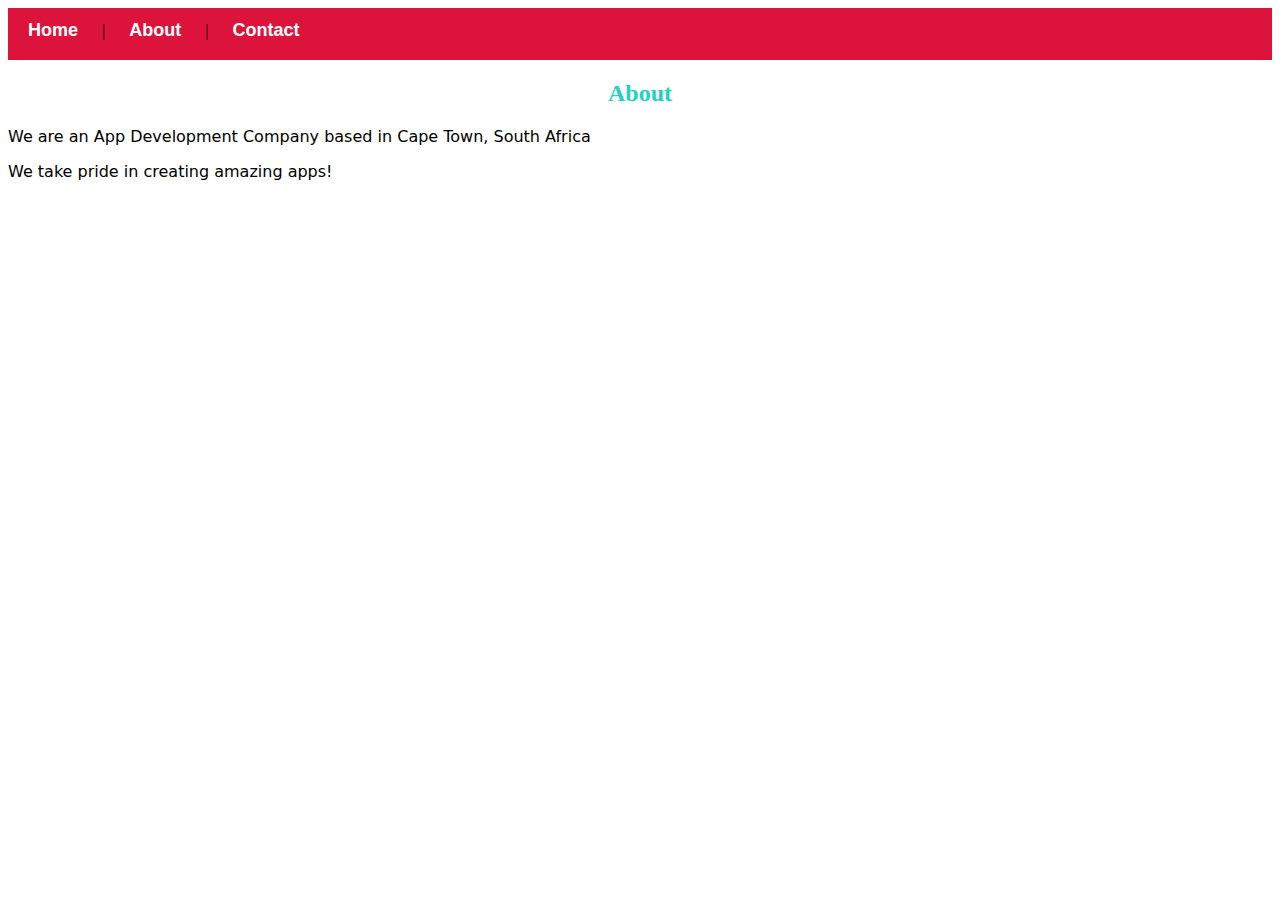
<file: about.html>
<!DOCTYPE html>
<html lang="en">
<head>
    <meta charset="UTF-8">
    <meta name="viewport" content="width=device-width, initial-scale=1.0">
    <title>About</title>
    <link rel="stylesheet" href="style.css">
</head>
<body>
    <div id="menu">
        <a href="index.html">Home</a> |
        <a href="about.html">About</a> |
        <a href="contact.html">Contact</a>
    </div>
    <h2>About</h2>

    <p>We are an App Development Company based in Cape Town, South Africa</p>
    <p>We take pride in creating amazing apps!</p>


</body>
</html>
</file>
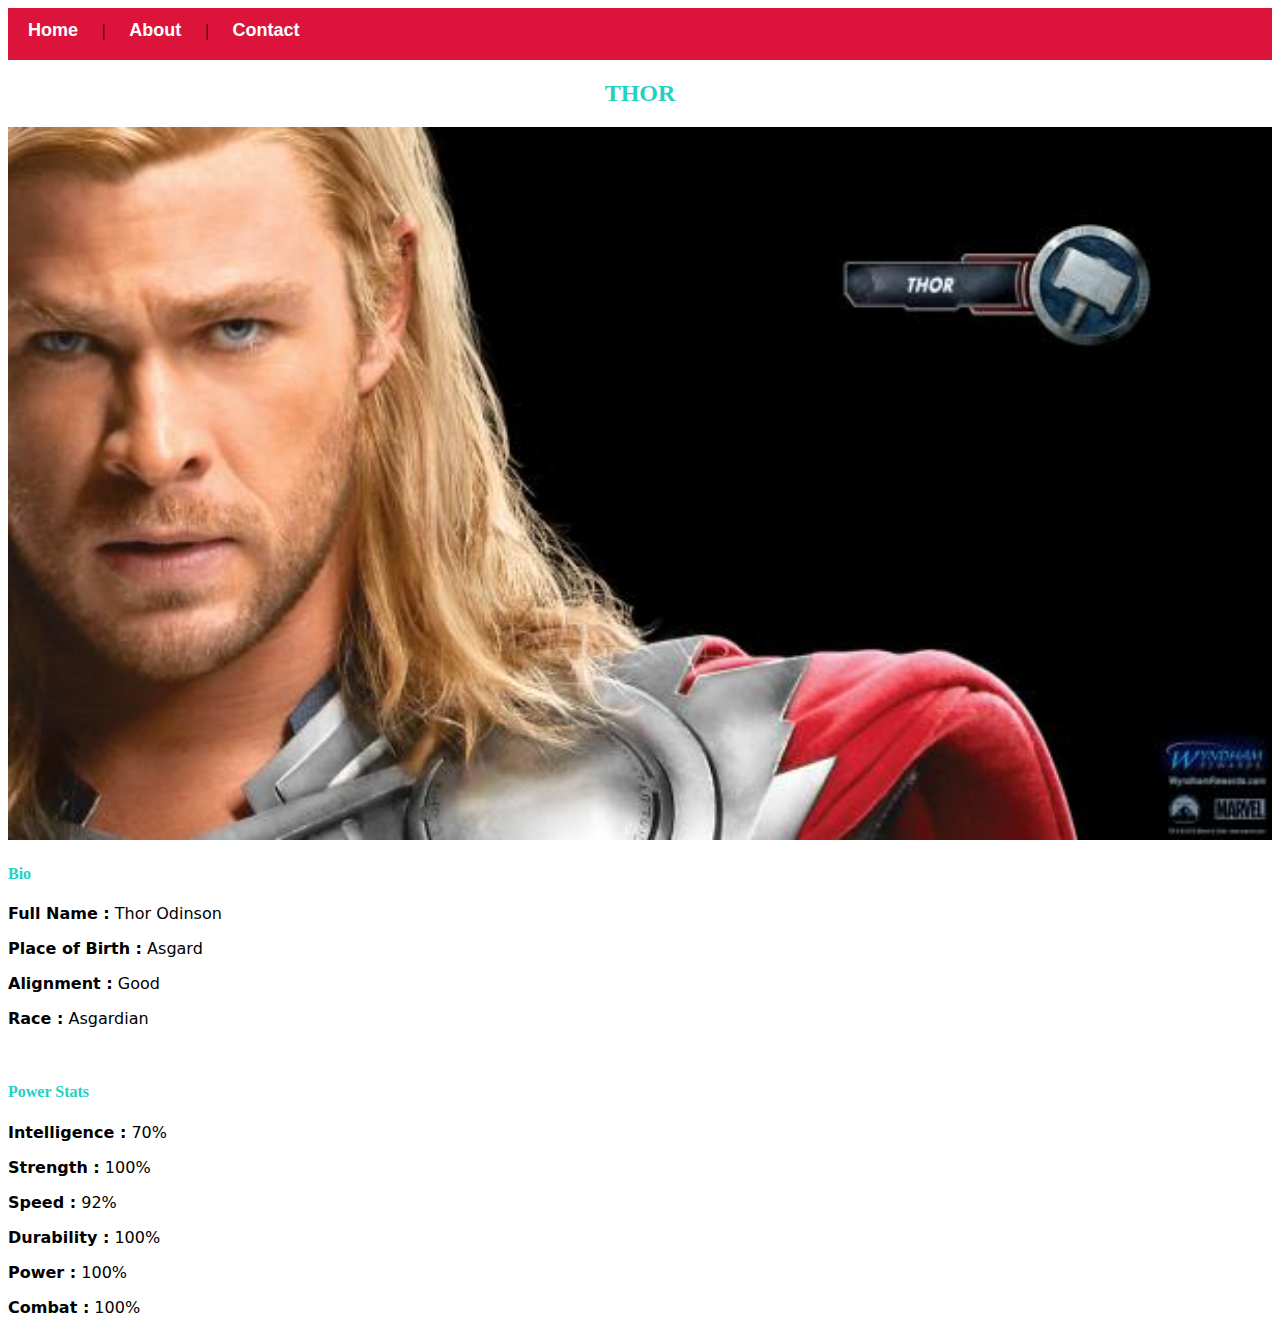
<file: avenger-1.html>
<!DOCTYPE html>
<html lang="en">
<head>
    <meta charset="UTF-8">
    <meta name="viewport" content="width=device-width, initial-scale=1.0">
    <title>Thor</title>
    <link rel="stylesheet" href="style.css">
</head>
<body>
    <div id="menu">
        <a href="index.html">Home</a> |
        <a href="about.html">About</a> |
        <a href="contact.html">Contact</a>
    </div>
    <h2>THOR</h2>
    <div class="gallery">
        <img src="images/avengers_01.jpg" />

    </div>
    <h4>Bio</h4>
    <p><b>Full Name :</b> Thor Odinson</p>
    <p><b>Place of Birth :</b> Asgard</p>
    <p><b>Alignment :</b> Good</p>
    <p><b>Race :</b> Asgardian</p>
    <br/>
    <h4>Power Stats</h4>
    <p><b>Intelligence :</b> 70%</p>
    <p><b>Strength :</b> 100%</p>
    <p><b>Speed :</b> 92%</p>
    <p><b>Durability :</b> 100%</p>
    <p><b>Power :</b> 100%</p>
    <p><b>Combat :</b> 100%</p>

</body>
</html>
</file>
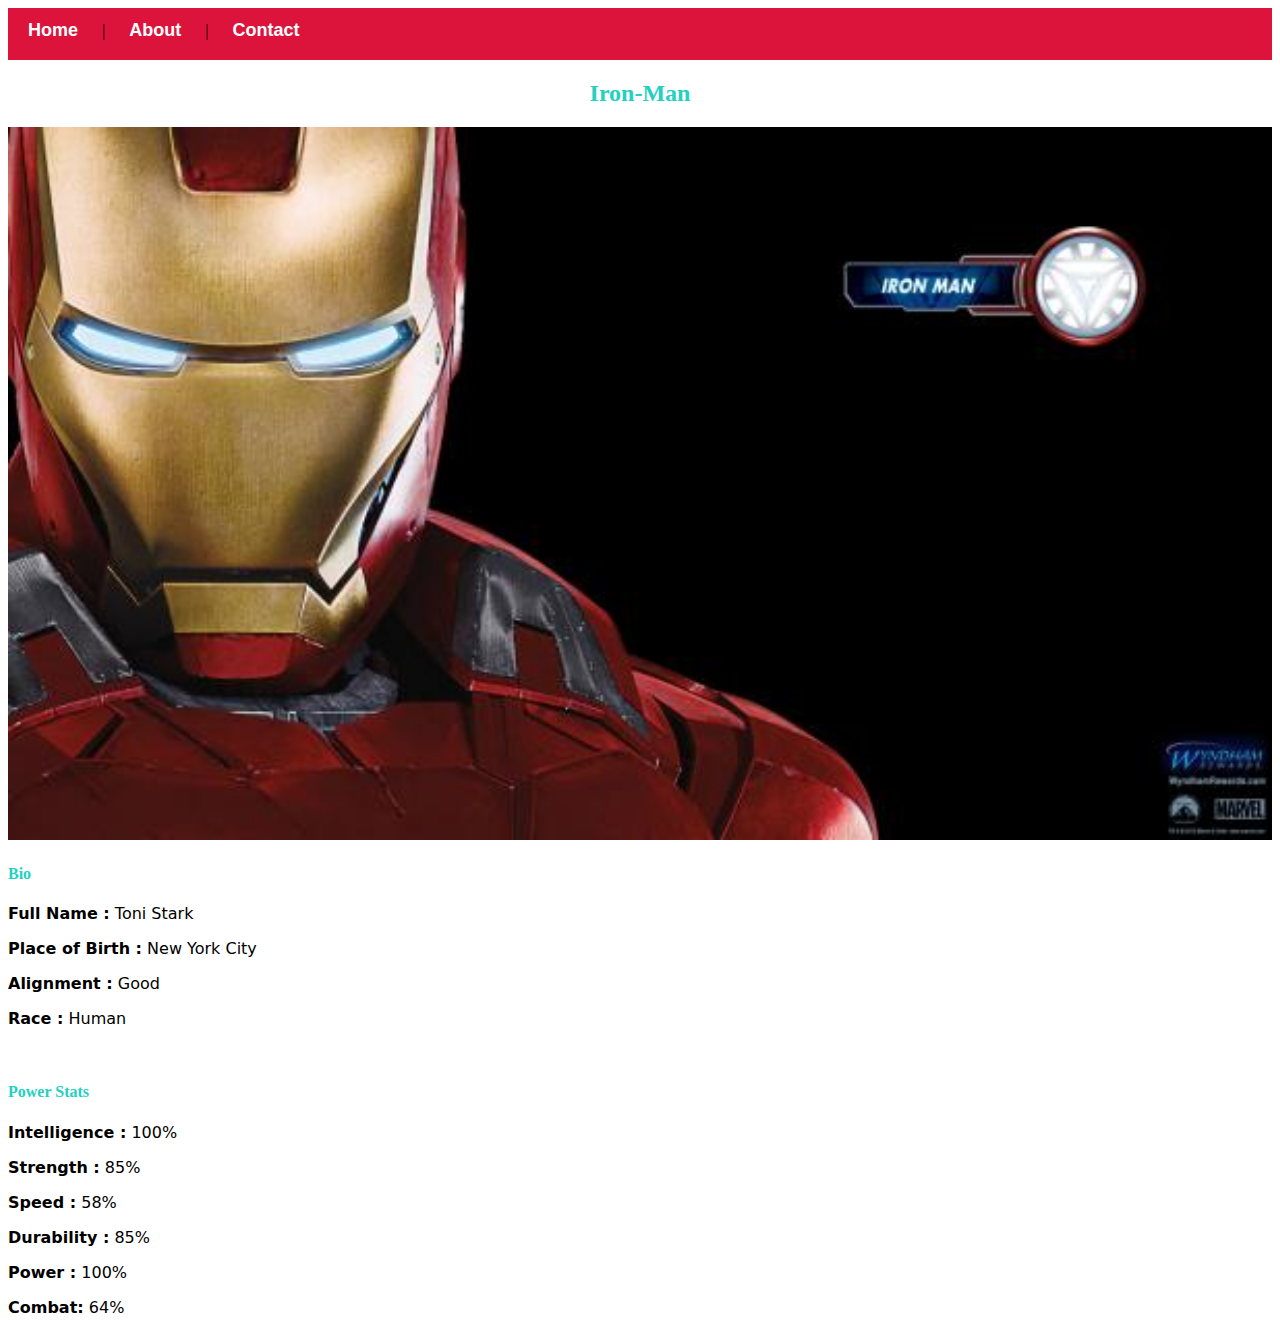
<file: avenger-2.html>
<!DOCTYPE html>
<html lang="en">
<head>
    <meta charset="UTF-8">
    <meta name="viewport" content="width=device-width, initial-scale=1.0">
    <title>Iron Man</title>
    <link rel="stylesheet" href="style.css">
</head>
<body>
    <div id="menu">
        <a href="index.html">Home</a> |
        <a href="about.html">About</a> |
        <a href="contact.html">Contact</a>
    </div>
    <h2>Iron-Man</h2>
    <div class="gallery">
        <img src="images/avengers_02.jpg" />

    </div>
    <h4>Bio</h4>
    <p><b>Full Name :</b> Toni Stark</p>
    <p><b>Place of Birth :</b> New York City</p>
    <p><b>Alignment :</b> Good</p>
    <p><b>Race :</b> Human</p>
    <br/>
    <h4>Power Stats</h4>
    <p><b>Intelligence :</b> 100%</p>
    <p><b>Strength :</b> 85%</p>
    <p><b>Speed :</b> 58%</p>
    <p><b>Durability :</b> 85%</p>
    <p><b>Power :</b> 100%</p>
    <p><b>Combat:</b> 64%</p>

</body>
</html>
</file>
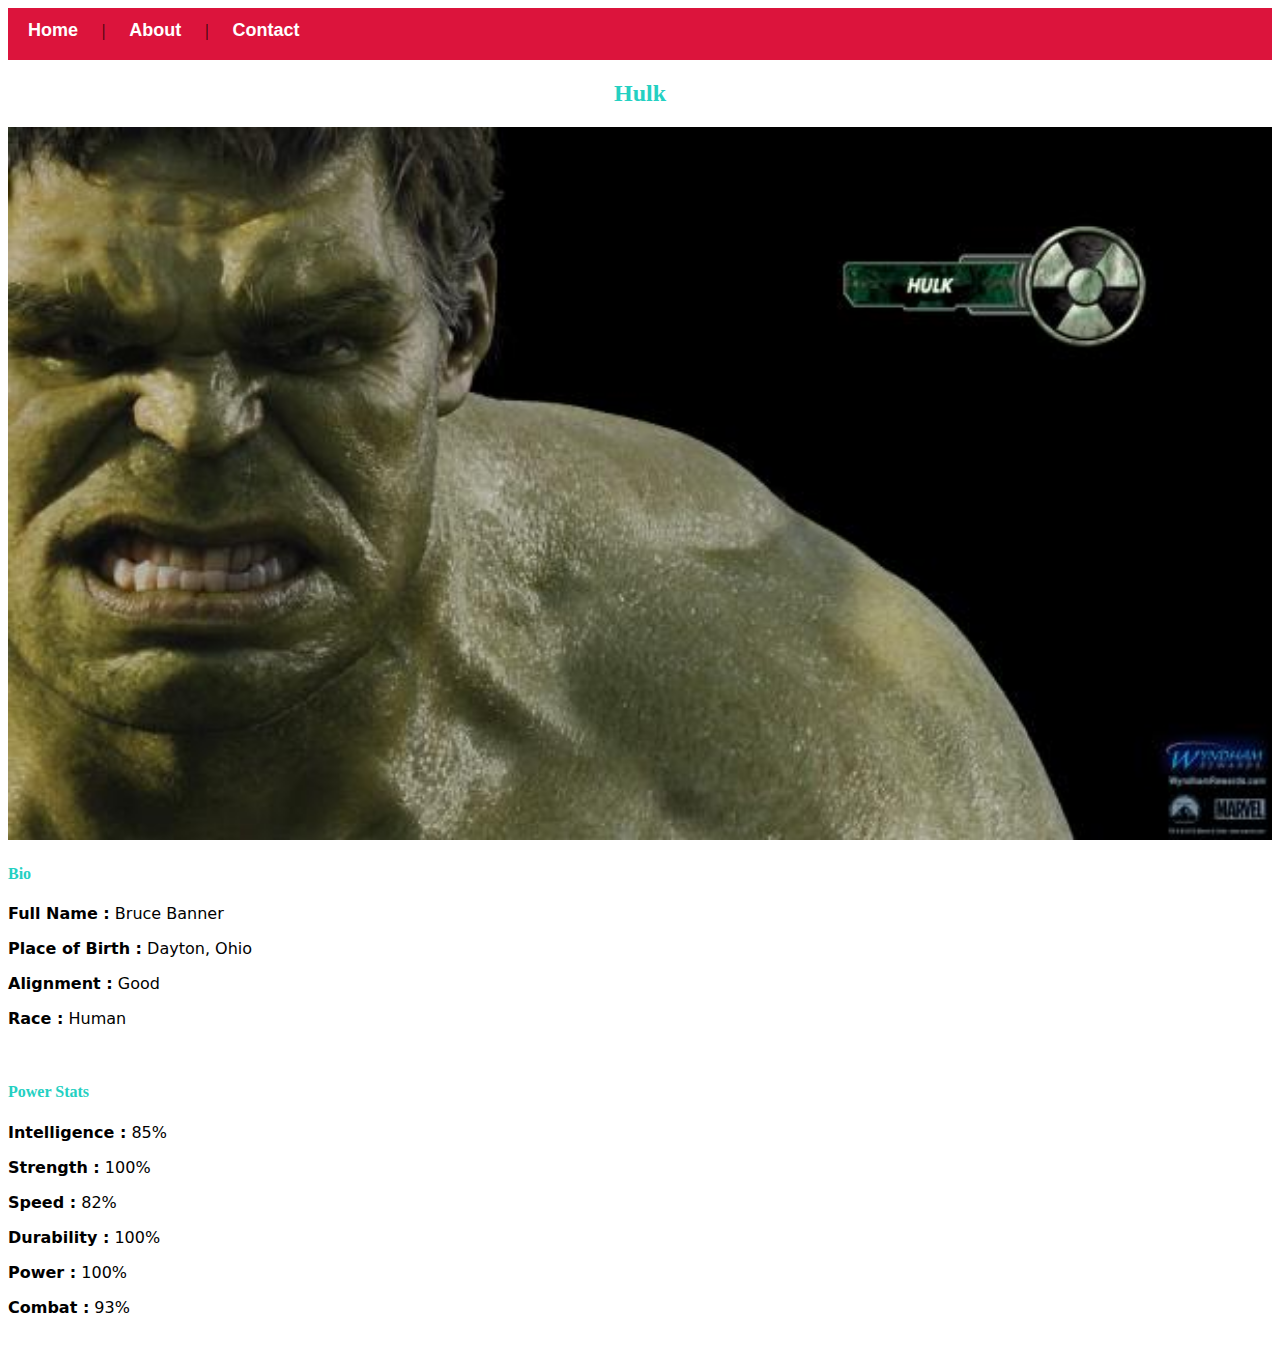
<file: avenger-3.html>
<!DOCTYPE html>
<html lang="en">
<head>
    <meta charset="UTF-8">
    <meta name="viewport" content="width=device-width, initial-scale=1.0">
    <title>Hulk</title>
    <link rel="stylesheet" href="style.css">
</head>
<body>
    <div id="menu">
        <a href="index.html">Home</a> |
        <a href="about.html">About</a> |
        <a href="contact.html">Contact</a>
    </div>
    <h2>Hulk</h2>
    <div class="gallery">
        <img src="images/avengers_03.jpg" />

    </div>
    <h4>Bio</h4>
    <p><b>Full Name :</b> Bruce Banner</p>
    <p><b>Place of Birth :</b> Dayton, Ohio</p>
    <p><b>Alignment :</b> Good</p>
    <p><b>Race :</b> Human</p>
    <br/>
    <h4>Power Stats</h4>
    <p><b>Intelligence :</b> 85%</p>
    <p><b>Strength :</b> 100%</p>
    <p><b>Speed :</b> 82%</p>
    <p><b>Durability :</b> 100%</p>
    <p><b>Power :</b> 100%</p>
    <p><b>Combat :</b> 93%</p>
    <br/>

</body>
</html>
</file>
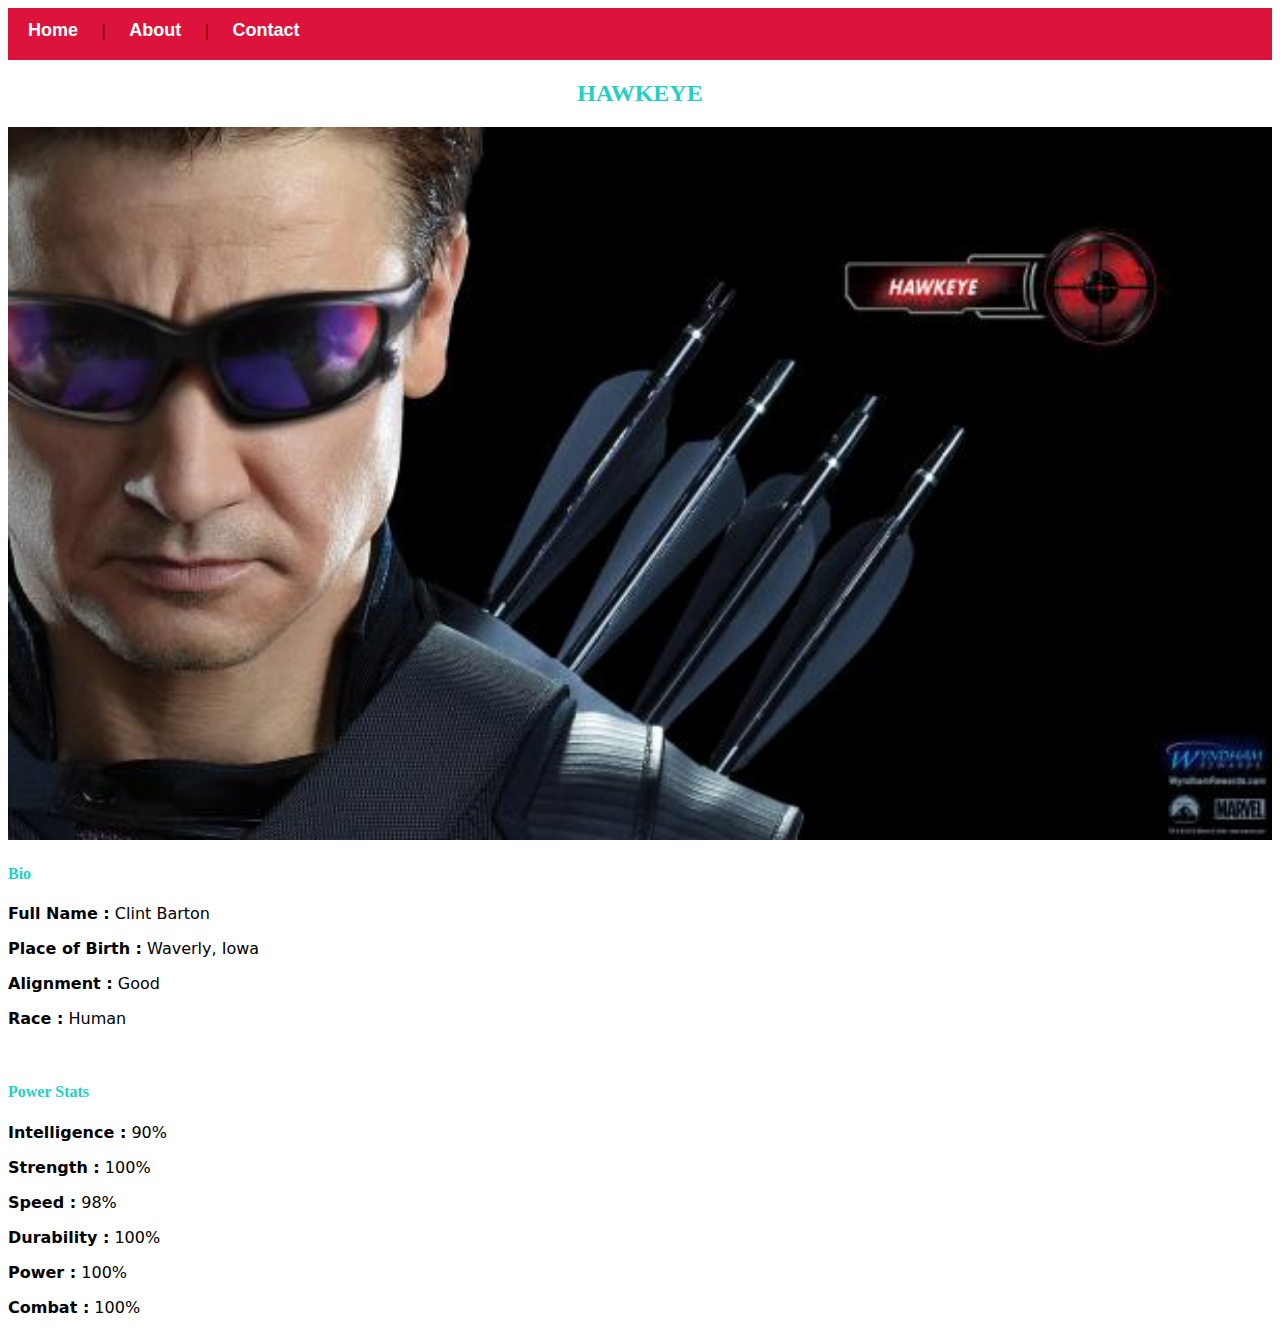
<file: avenger-4.html>
<!DOCTYPE html>
<html lang="en">
<head>
    <meta charset="UTF-8">
    <meta name="viewport" content="width=device-width, initial-scale=1.0">
    <title>Hawkeye</title>
    <link rel="stylesheet" href="style.css">
</head>
<body>
    <div id="menu">
        <a href="index.html">Home</a> |
        <a href="about.html">About</a> |
        <a href="contact.html">Contact</a>
    </div>
    <h2>HAWKEYE</h2>
    <div class="gallery">
        <img src="images/avengers_04.jpg" />

    </div>
    <h4>Bio</h4>
    <p><b>Full Name :</b> Clint Barton</p>
    <p><b>Place of Birth :</b> Waverly, Iowa</p>
    <p><b>Alignment :</b> Good</p>
    <p><b>Race :</b> Human</p>
    <br/>
    <h4>Power Stats</h4>
    <p><b>Intelligence :</b> 90%</p>
    <p><b>Strength :</b> 100%</p>
    <p><b>Speed :</b> 98%</p>
    <p><b>Durability :</b> 100%</p>
    <p><b>Power :</b> 100%</p>
    <p><b>Combat :</b> 100%</p>

</body>
</html>
</file>
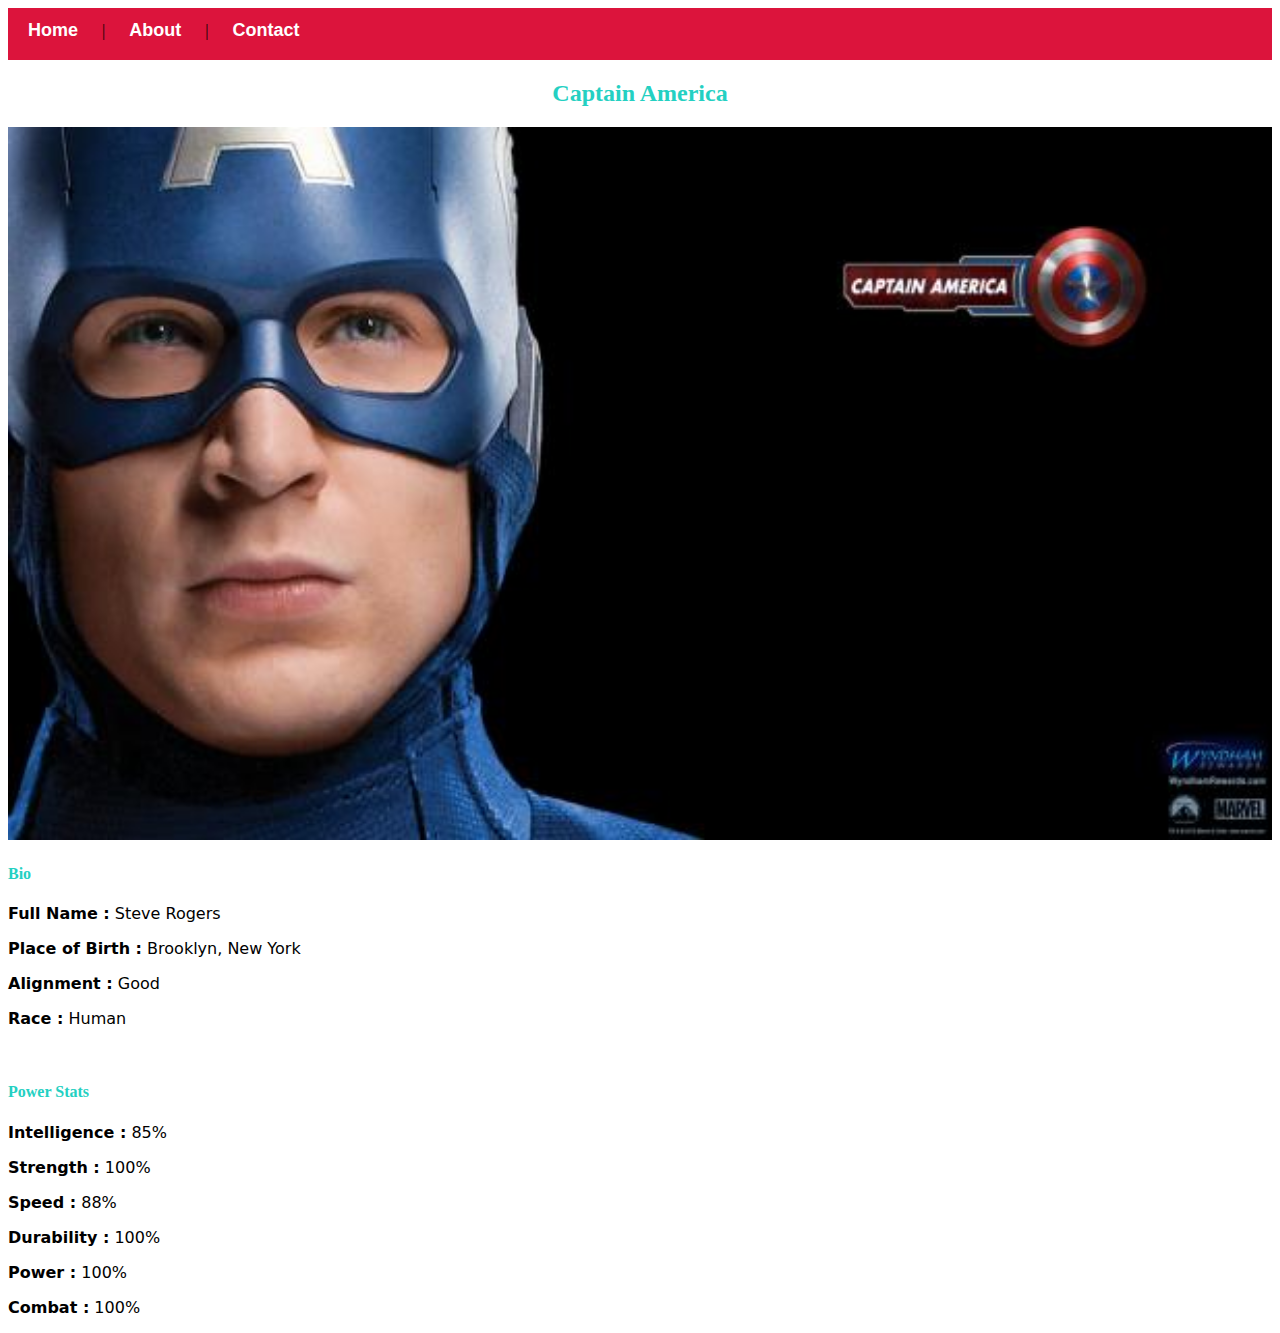
<file: avenger-5.html>
<!DOCTYPE html>
<html lang="en">
<head>
    <meta charset="UTF-8">
    <meta name="viewport" content="width=device-width, initial-scale=1.0">
    <title>Cpt. America</title>
    <link rel="stylesheet" href="style.css">
</head>
<body>
    <div id="menu">
        <a href="index.html">Home</a> |
        <a href="about.html">About</a> |
        <a href="contact.html">Contact</a>
    </div>
    <h2>Captain America</h2>
    <div class="gallery">
        <img src="images/avengers_05.jpg" />

    </div>
    <h4>Bio</h4>
    <p><b>Full Name :</b> Steve Rogers</p>
    <p><b>Place of Birth :</b> Brooklyn, New York</p>
    <p><b>Alignment :</b> Good</p>
    <p><b>Race :</b> Human</p>
    <br/>
    <h4>Power Stats</h4>
    <p><b>Intelligence :</b> 85%</p>
    <p><b>Strength :</b> 100%</p>
    <p><b>Speed :</b> 88%</p>
    <p><b>Durability :</b> 100%</p>
    <p><b>Power :</b> 100%</p>
    <p><b>Combat :</b> 100%</p>

</body>
</html>
</file>
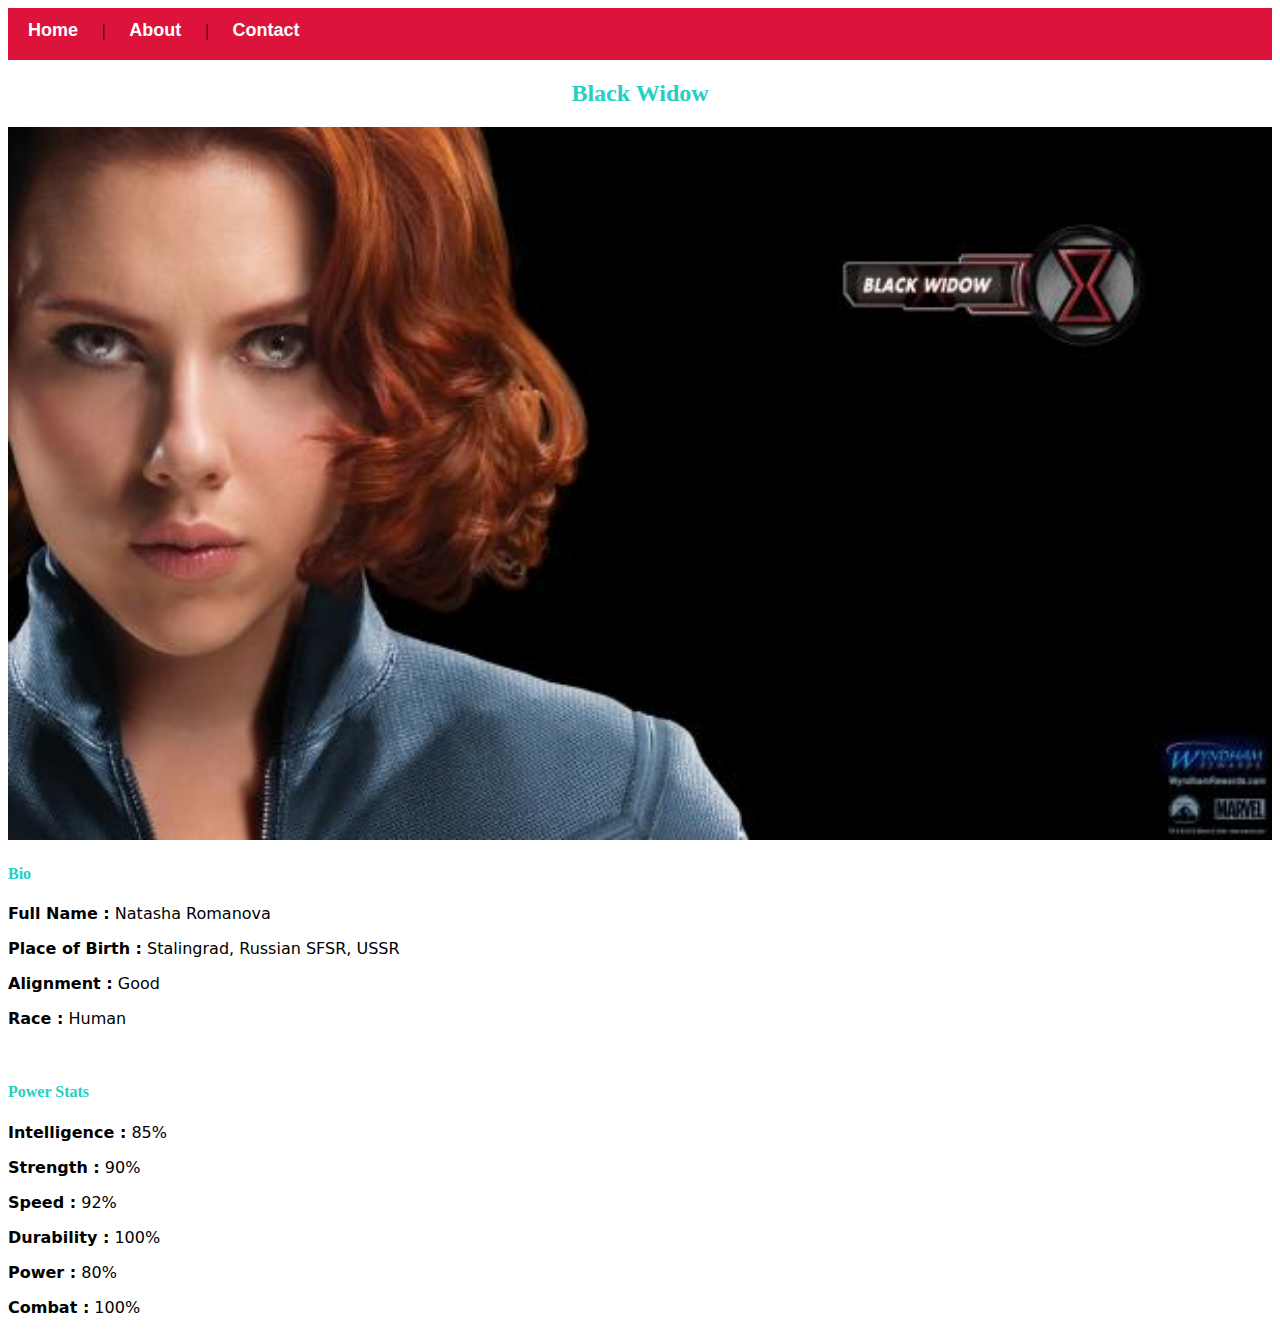
<file: avenger-6.html>
<!DOCTYPE html>
<html lang="en">
<head>
    <meta charset="UTF-8">
    <meta name="viewport" content="width=device-width, initial-scale=1.0">
    <title>Black Widow</title>
    <link rel="stylesheet" href="style.css">
</head>
<body>    <div id="menu">
    <a href="index.html">Home</a> |
    <a href="about.html">About</a> |
    <a href="contact.html">Contact</a>
</div>
    <h2>Black Widow</h2>
    <div class="gallery">
        <img src="images/avengers_06.jpg" />

    </div>
    <h4>Bio</h4>
    <p><b>Full Name :</b> Natasha Romanova</p>
    <p><b>Place of Birth :</b> Stalingrad, Russian SFSR, USSR</p>
    <p><b>Alignment :</b> Good</p>
    <p><b>Race :</b> Human</p>
    <br/>
    <h4>Power Stats</h4>
    <p><b>Intelligence :</b> 85%</p>
    <p><b>Strength :</b> 90%</p>
    <p><b>Speed :</b> 92%</p>
    <p><b>Durability :</b> 100%</p>
    <p><b>Power :</b> 80%</p>
    <p><b>Combat :</b> 100%</p>

</body>
</html>
</file>
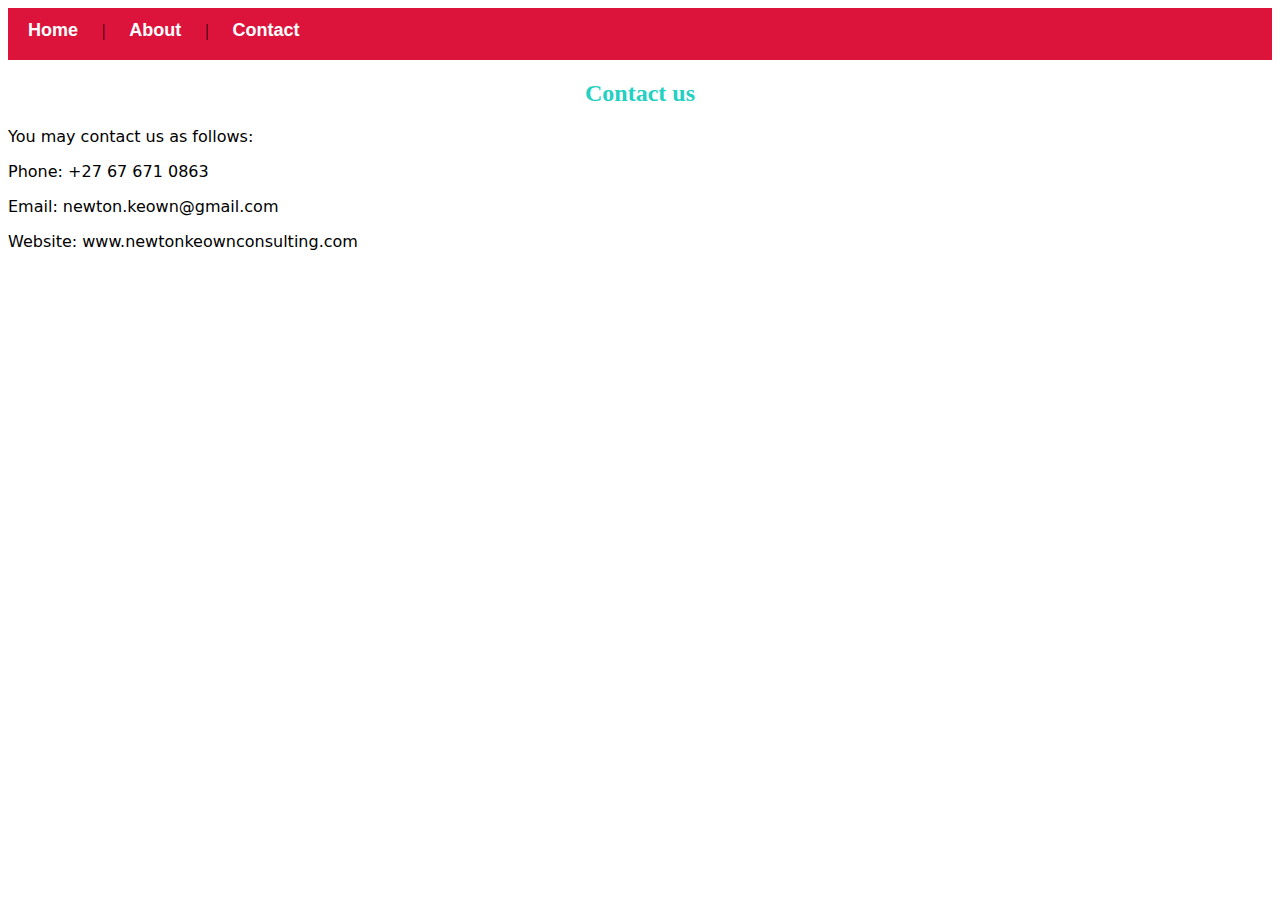
<file: contact.html>
<!DOCTYPE html>
<html lang="en">
<head>
    <meta charset="UTF-8">
    <meta name="viewport" content="width=device-width, initial-scale=1.0">
    <title>Contact</title>
    <link rel="stylesheet" href="style.css">
</head>
<body>
    <div id="menu">
        <a href="index.html">Home</a> |
        <a href="about.html">About</a> |
        <a href="contact.html">Contact</a>
    </div>
    <h2>Contact us</h2>
    <p>You may contact us as follows:</p>
    <p>Phone: +27 67 671 0863</p>
    <p>Email: newton.keown@gmail.com</p>
    <p>Website: www.newtonkeownconsulting.com</p>

</body>
</html>
</file>
<file: style.css>
.gallery img{
    width: 100%;
}

h2{
    text-align: center;
    color: #24D0C2;
    font-family: comic sans-serif;
}

h4{
    color: #24D0C2;
    font-family: comic sans-serif;
}

#menu{
    width: 100%;
    height: 40px;
    background-color: crimson;
    padding-top: 12px;
}
#menu a{
    color: #ffffff;
    font-family: 'Franklin Gothic Medium', 'Arial Narrow', Arial, sans-serif;
    font-size: 18px;
    text-decoration: none;
    font-weight: 800;
    padding-left: 20px;
    padding-right: 20px;

}

#menu a:hover{
    color:#5077bd
}
p{
    font-family: system-ui, -apple-system, BlinkMacSystemFont, 'Segoe UI', Roboto, Oxygen, Ubuntu, Cantarell, 'Open Sans', 'Helvetica Neue', sans-serif;
}
</file>
